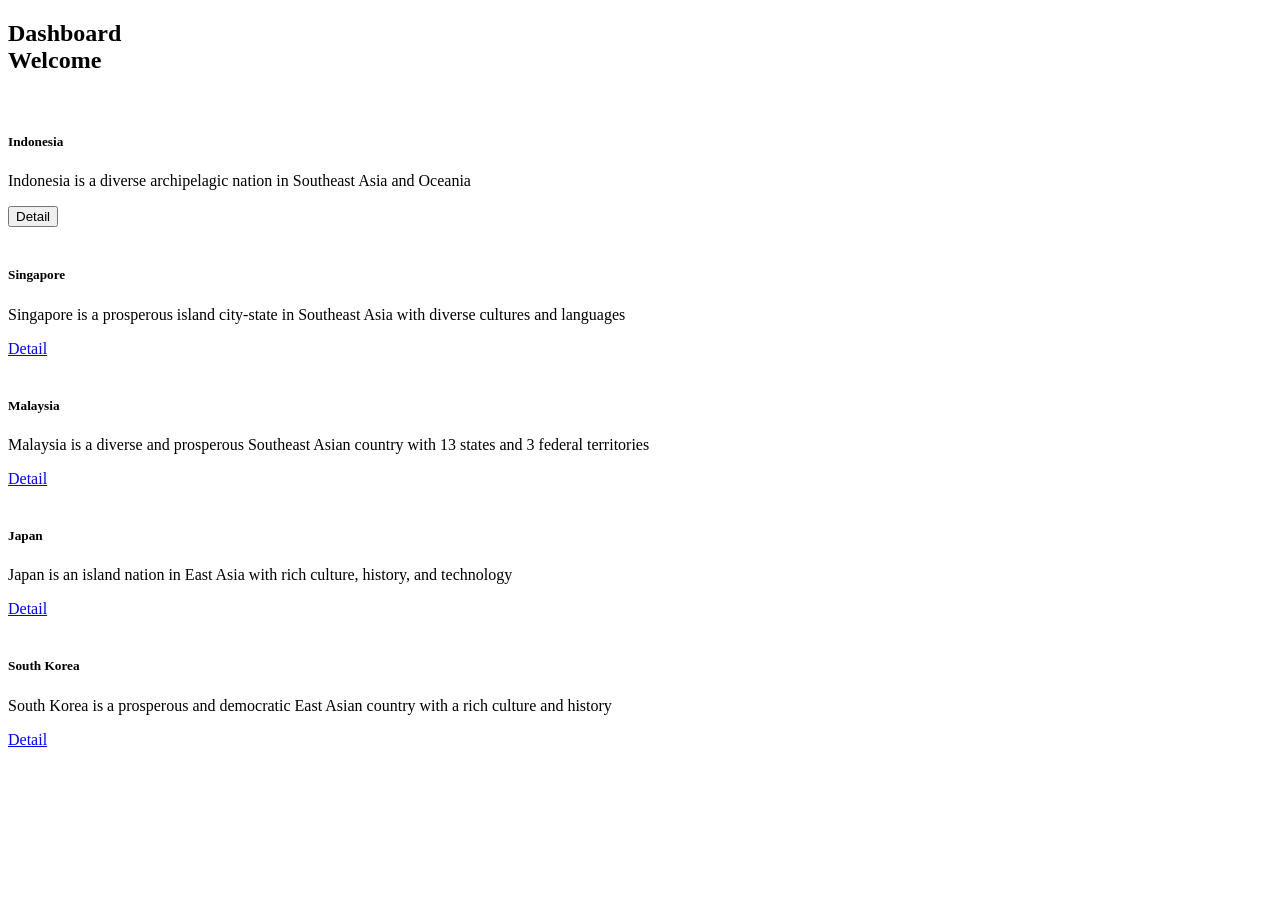
<file: clientapp/src/main/resources/templates/index.html>
<!DOCTYPE html>
<html xmlns:layout="http://www.ultraq.net.nz/thymeleaf/layout"
layout:decorate="~{layout/main.html}">

<head>
    <title>SIBKM 05 - Ikhsan</title>
</head>

<body>
    <section class="container" layout:fragment="content">
        <div class="mt-5 align-items-center">
            <h1 class="text-center fw-bold">Dashboard <br> Welcome <span th:text="${name}"></span></h1>

            <div class="row gy-3 my-3">
                <div class="col-sm-6 col-md-4 col-lg-3">
                    <div class="card">
                        <img th:src="@{/img/flag/Indonesia.png}" class="card-img-top" alt="">
                        <div class="card-body">
                          <h5 class="card-title">Indonesia</h5>
                          <p class="card-text">Indonesia is a diverse archipelagic nation in Southeast Asia and Oceania</p>
                          <button class="btn btn-primary" data-bs-toggle="modal" data-bs-target="#IndonesiaModal">Detail</button>
                          <!-- <a href="#indonesiaModal" class="btn btn-primary">Detail</a> -->
                        </div>
                      </div>
                </div>
                <div class="col-sm-6 col-md-4 col-lg-3">
                    <div class="card">
                        <img th:src="@{/img/flag/Singapore.png}" class="card-img-top" alt="">
                        <div class="card-body">
                          <h5 class="card-title">Singapore</h5>
                          <p class="card-text">Singapore is a prosperous island city-state in Southeast Asia with diverse cultures and languages</p>
                          <a href="#" class="btn btn-primary">Detail</a>
                        </div>
                      </div>
                </div>
                <div class="col-sm-6 col-md-4 col-lg-3">
                    <div class="card">
                        <img th:src="@{/img/flag/Malaysia.png}" class="card-img-top" alt="">
                        <div class="card-body">
                          <h5 class="card-title">Malaysia</h5>
                          <p class="card-text">Malaysia is a diverse and prosperous Southeast Asian country with 13 states and 3 federal territories</p>
                          <a href="#" class="btn btn-primary">Detail</a>
                        </div>
                      </div>
                </div>
                <div class="col-sm-6 col-md-4 col-lg-3">
                    <div class="card">
                        <img th:src="@{/img/flag/Japan.png}" class="card-img-top" alt="">
                        <div class="card-body">
                          <h5 class="card-title">Japan</h5>
                          <p class="card-text">Japan is an island nation in East Asia with rich culture, history, and technology</p>
                          <a href="#" class="btn btn-primary">Detail</a>
                        </div>
                      </div>
                </div>
                <div class="col-sm-6 col-md-4 col-lg-3">
                    <div class="card">
                        <img th:src="@{/img/flag/South Korea.svg}" class="card-img-top" alt="">
                        <div class="card-body">
                          <h5 class="card-title">South Korea</h5>
                          <p class="card-text">South Korea is a prosperous and democratic East Asian country with a rich culture and history</p>
                          <a href="#" class="btn btn-primary">Detail</a>
                        </div>
                      </div>
                </div>
            </div>

        </div>
        </section>
    
        <div layout:fragment="js">
          <script th:src="@{/js/home.js}"></script>
        </div>
</body>
</html>
</file>
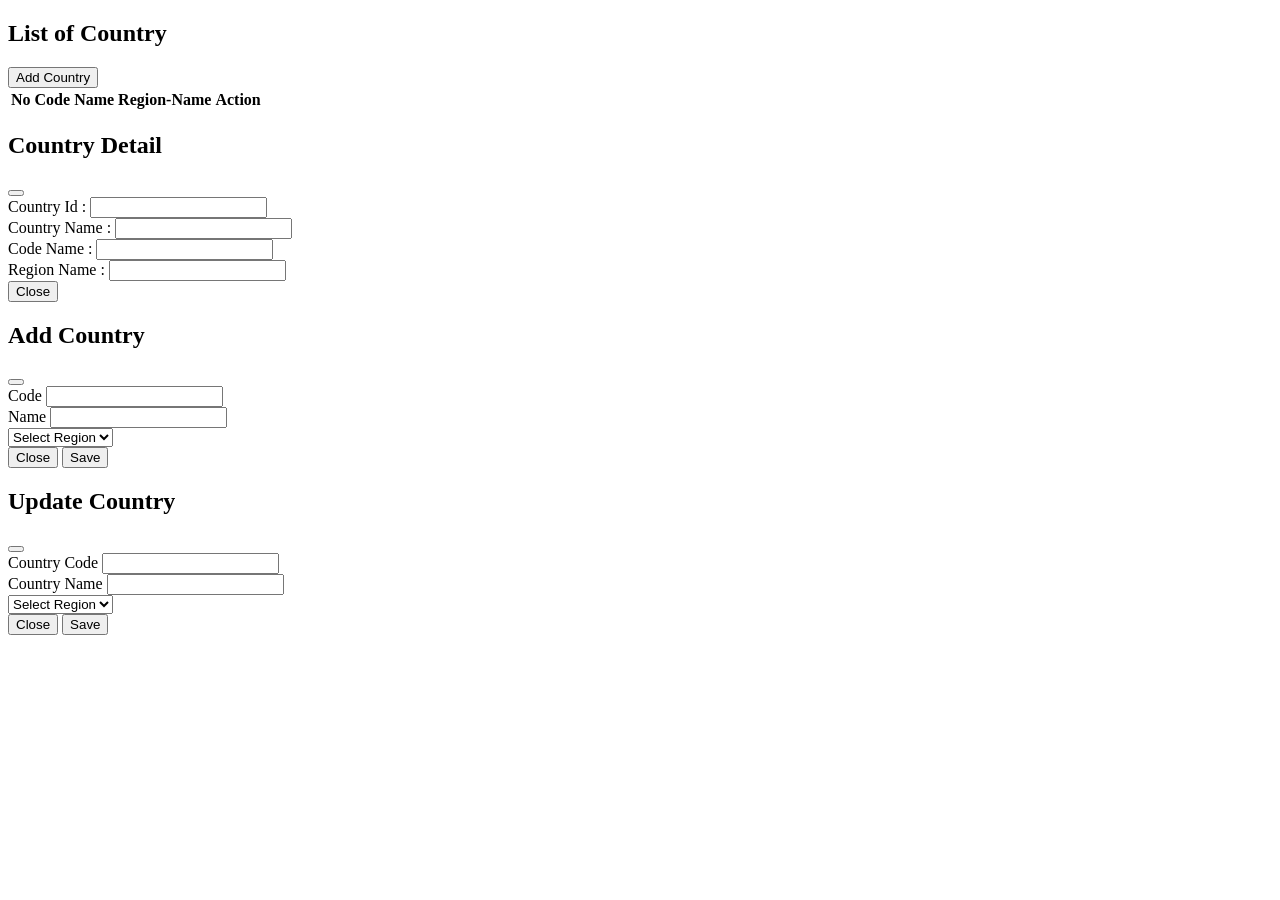
<file: clientapp/src/main/resources/templates/country/index.html>
<!DOCTYPE html>
<html xmlns:layout="http://www.ultraq.net.nz/thymeleaf/layout"
layout:decorate="~{layout/main.html}">

<head>

    <title>Country</title>
</head>
<body>
    <section class="container" layout:fragment="content">
        <div class="mt-5 d-flex justify-content-between align-items-center">
            <h1 class="fw-bold">List of Country</h1>

            <button type="button" class="btn btn-success" data-bs-toggle="modal" data-bs-target="#create">
                Add Country
            </button>
        </div>

        <table class="table mt-3 table-hover table-striped table-bordered text-center
                      shadow-lg bg-body rounded" id="table-country">
            <thead class="table-dark">
                <tr>
                    <th class="col-2 text-center">No</th>
                    <th class="col-2 text-center">Code</th>
                    <th class="col-4 text-center">Name</th>
                    <th class="col-4 text-center">Region-Name</th>
                    <th class="col-6 text-center">Action</th>
                </tr>
            </thead>
        </table>

        <!-- Modal Detail -->
        <div class="modal fade" id="detail" data-bs-backdrop="static" data-bs-keyboard="false" tabindex="-1" aria-labelledby="detailLabel" aria-hidden="true">
            <div class="modal-dialog">
              <div class="modal-content">
                <div class="modal-header">
                  <h1 class="modal-title" id="detailLabel">Country Detail</h1>
                  <button type="button" class="btn-close" data-bs-dismiss="modal" aria-label="Close"></button>
                </div>
                    <div class="modal-body">
                        <div class="input-grup mt-2 mb-4">
                            <span class="input-grup-text fw-bold bg-secondary-subtle"
                            id="d-id">Country Id : </span>
                            <input type="text" class="form-control" aria-label="Sizing example input"
                            aria-describedby="d-id" id="detail-id" readonly/>
                        </div>
                        <div class="input-grup mt-2 mb-4">
                          <span class="input-grup-text fw-bold bg-secondary-subtle"
                          id="d-name">Country Name : </span>
                          <input type="text" class="form-control" aria-label="Sizing example input"
                          aria-describedby="d-name" id="detail-name" readonly/>
                      </div>
                        <div class="input-grup mt-2 mb-4">
                          <span class="input-grup-text fw-bold bg-secondary-subtle"
                          id="d-name">Code Name : </span>
                          <input type="text" class="form-control" aria-label="Sizing example input"
                          aria-describedby="d-code" id="detail-code" readonly/>
                      </div>
                        <div class="input-grup mt-2 mb-4">
                          <span class="input-grup-text fw-bold bg-secondary-subtle"
                          id="d-name">Region Name : </span>
                          <input type="text" class="form-control" aria-label="Sizing example input"
                          aria-describedby="d-region-name" id="detail-region-name" readonly/>
                      </div>
                    </div>
                    <div class="modal-footer">
                        <button type="button" class="btn btn-secondary" data-bs-dismiss="modal">Close</button>
                    </div>
              </div>
            </div>
          </div>

        <!-- Modal Create -->
        <div class="modal fade" id="create" data-bs-backdrop="static" data-bs-keyboard="false" tabindex="-1" aria-labelledby="createLabel" aria-hidden="true">
            <div class="modal-dialog">
              <div class="modal-content">
                <div class="modal-header">
                  <h1 class="modal-title" id="createLabel">Add Country</h1>
                  <button type="button" class="btn-close" data-bs-dismiss="modal" aria-label="Close"></button>
                </div>
                <form>
                    <div class="modal-body">
                        <div class="input-grup mt-2">
                            <span class="input-grup-text fw-bold bg-secondary-subtle" id="code">Code</span>
                            <input type="text" class="form-control" aria-label="Sizing example input" aria-describedby="code"
                            id="create-code" required/>
                        </div>
                        <div class="input-grup mt-2">
                            <span class="input-grup-text fw-bold bg-secondary-subtle" id="name">Name</span>
                            <input type="text" class="form-control" aria-label="Sizing example input" aria-describedby="name"
                            id="create-name" required/>
                        </div>
                    </div>
                    <div class="input-grup mt-4">
                        <select name="regionId" class="form-select" aria-label="Select example" aria-describedby="region" id="region" required>
                            <option>Select Region</option>
                        </select>
                    </div>
                    <div class="modal-footer">
                        <button type="button" class="btn btn-secondary" data-bs-dismiss="modal">Close</button>
                        <button id="create-country" type="submit" class="btn btn-success">Save</button>
                    </div>
                   </form> 
              </div>
            </div>
          </div>

        <!-- Modal Update -->
        <div class="modal fade" id="update" data-bs-backdrop="static" data-bs-keyboard="false" tabindex="-1" aria-labelledby="updateLabel" aria-hidden="true">
            <div class="modal-dialog">
              <div class="modal-content">
                <div class="modal-header">
                  <h1 class="modal-title" id="updateLabel">Update Country</h1>
                  <button type="button" class="btn-close" data-bs-dismiss="modal" aria-label="Close"></button>
                </div>
                <form>
                    <div class="modal-body">
                        <div class="input-grup mt-2">
                            <input type="text" class="form-control" aria-label="Sizing example input" aria-describedby="code"
                            id="update-id" hidden/>
                        </div>
                        <div class="input-grup mt-2">
                            <span class="input-grup-text fw-bold bg-secondary-subtle" id="code">Country Code</span>
                            <input type="text" class="form-control" aria-label="Sizing example input" aria-describedby="code"
                            id="update-code" required/>
                        </div>
                        <div class="input-grup mt-2">
                            <span class="input-grup-text fw-bold bg-secondary-subtle" id="name">Country Name</span>
                            <input type="text" class="form-control" aria-label="Sizing example input" aria-describedby="name"
                            id="update-name" required/>
                        </div>
                    </div>
                    <div class="input-grup mt-2">
                        <select class="form-select" aria-label="Default selext example" aria-describedby="up-list-reg" id="update-list-region">
                            <option>Select Region</option>
                        </select>
                    </div>
                    <div class="modal-footer">
                        <button type="button" class="btn btn-secondary" data-bs-dismiss="modal">Close</button>
                        <button id="update-country" type="submit" class="btn btn-success">Save</button>
                    </div>
                   </form> 
              </div>
            </div>
          </div>


    </section>

    <div layout:fragment="js">
        <script th:src="@{/js/country.js}"></script>
        <script th:src="@{/js/home.js}"></script>
    </div>


</body>
</html>
</file>
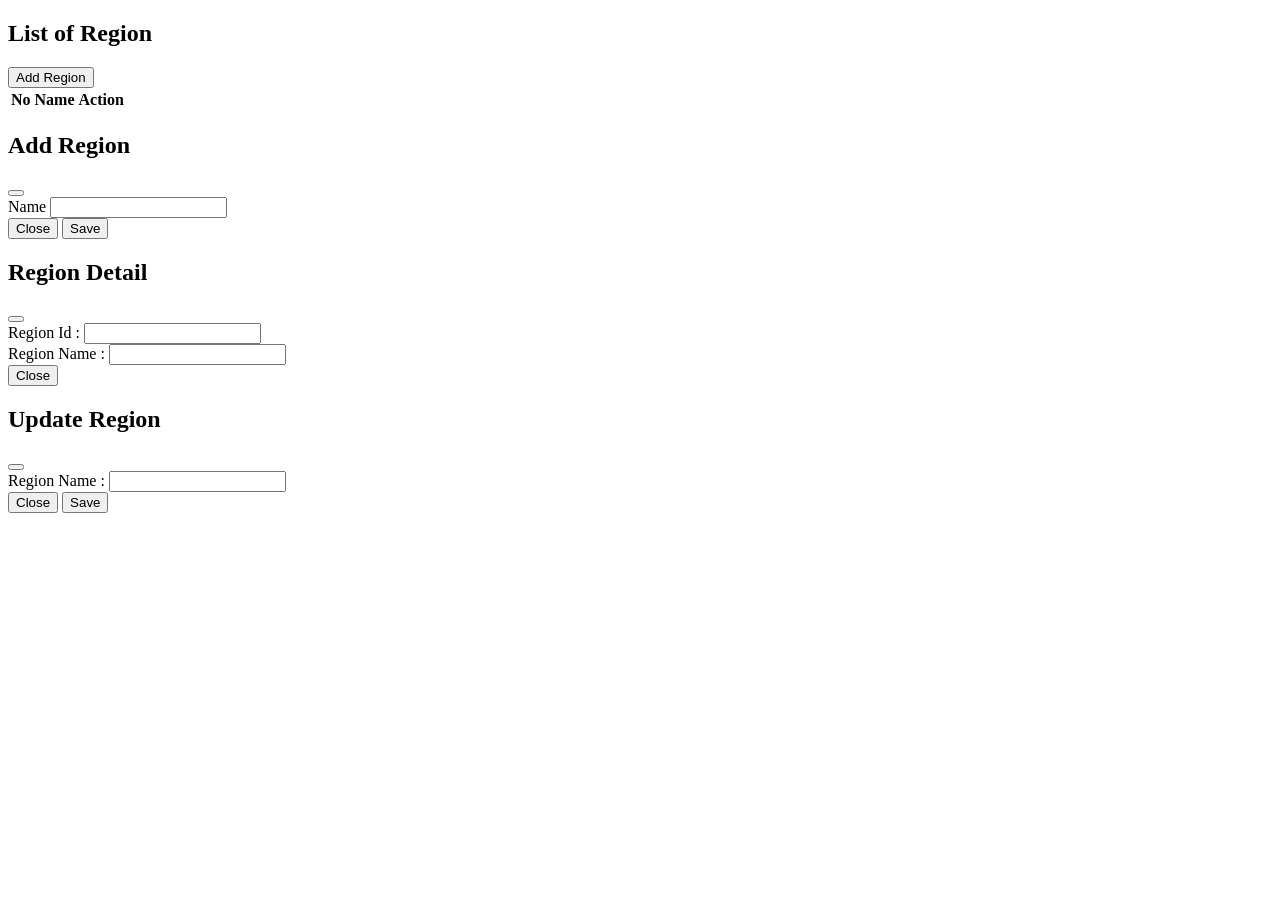
<file: clientapp/src/main/resources/templates/region/index.html>
<!DOCTYPE html>
<html xmlns:layout="http://www.ultraq.net.nz/thymeleaf/layout"
layout:decorate="~{layout/main.html}">

<head>
    <title>Region</title>
</head>
<body>
    <section class="container" layout:fragment="content">
        <div class="mt-5 d-flex justify-content-between align-items-center">
            <h1 class="fw-bold">List of Region</h1>

            <button type="button" class="btn btn-success" data-bs-toggle="modal" data-bs-target="#create">
                Add Region
            </button>
        </div>

        <table class="table mt-3 table-hover table-striped table-bordered text-center
                      shadow-lg bg-body rounded " id="table-region">
            <thead class="table-dark">
                <tr>
                    <th class="col-2 text-center">No</th>
                    <th class="col-4 text-center">Name</th>
                    <th class="col-6 text-center">Action</th>
                </tr>
            </thead>
        </table>

        <!-- Modal Create -->
        <div class="modal fade" id="create" data-bs-backdrop="static" data-bs-keyboard="false" tabindex="-1" aria-labelledby="createLabel" aria-hidden="true">
            <div class="modal-dialog">
              <div class="modal-content">
                <div class="modal-header">
                  <h1 class="modal-title" id="createLabel">Add Region</h1>
                  <button type="button" class="btn-close" data-bs-dismiss="modal" aria-label="Close"></button>
                </div>
                <form>
                    <div class="modal-body">
                        <div class="input-grup my-2">
                            <span class="input-grup-text fw-bold bg-secondary-subtle" id="name">Name</span>
                            <input type="text" class="form-control" aria-label="Sizing example input" aria-describedby="name"
                            id="create-name" required/>
                        </div>
                    </div>
                    <div class="modal-footer">
                        <button type="button" class="btn btn-secondary" data-bs-dismiss="modal">Close</button>
                        <button id="create-region" type="submit" class="btn btn-success">Save</button>
                    </div>
                   </form> 
              </div>
            </div>
          </div>

          <!-- Modal Detail -->
          <div class="modal fade" id="detail" data-bs-backdrop="static" data-bs-keyboard="false" tabindex="-1" aria-labelledby="detailLabel" aria-hidden="true">
            <div class="modal-dialog">
              <div class="modal-content">
                <div class="modal-header">
                  <h1 class="modal-title" id="detailLabel">Region Detail</h1>
                  <button type="button" class="btn-close" data-bs-dismiss="modal" aria-label="Close"></button>
                </div>
                    <div class="modal-body">
                        <div class="input-grup mt-2 mb-4">
                            <span class="input-grup-text fw-bold bg-secondary-subtle"
                            id="d-id">Region Id : </span>
                            <input type="text" class="form-control" aria-label="Sizing example input"
                            aria-describedby="d-id" id="detail-id" readonly/>
                        </div>
                        <div class="input-grup mt-2 mb-4">
                          <span class="input-grup-text fw-bold bg-secondary-subtle"
                          id="d-name">Region Name : </span>
                          <input type="text" class="form-control" aria-label="Sizing example input"
                          aria-describedby="d-name" id="detail-name" readonly/>
                      </div>
                    </div>
                    <div class="modal-footer">
                        <button type="button" class="btn btn-secondary" data-bs-dismiss="modal">Close</button>
                    </div>
              </div>
            </div>
          </div>

          <!-- Modal Update -->
          <div class="modal fade" id="update" data-bs-backdrop="static" data-bs-keyboard="false" tabindex="-1" aria-labelledby="updateLabel" aria-hidden="true">
            <div class="modal-dialog">
              <div class="modal-content">
                <div class="modal-header">
                  <h1 class="modal-title" id="updateLabel">Update Region</h1>
                  <button type="button" class="btn-close" data-bs-dismiss="modal" aria-label="Close"></button>
                </div>
                <form>
                    <div class="modal-body">
                        <div class="input-grup my-2">
                            <span class="input-grup-text fw-bold bg-secondary-subtle" id="u-name">Region Name :</span>
                            <input type="text" class="form-control" aria-label="Sizing example input" aria-describedby="u-name"
                            id="update-name" required/>
                            <input type="hidden" id="update-id"/>
                        </div>
                    </div>
                    <div class="modal-footer">
                        <button type="button" class="btn btn-secondary" data-bs-dismiss="modal">Close</button>
                        <button id="update-region" type="submit" class="btn btn-success">Save</button>
                    </div>
                </form>     
              </div>
            </div>
          </div>  
    </section>

    <div layout:fragment="js">
        <script th:src="@{/js/region.js}"></script>
        <script th:src="@{/js/home.js}"></script>
    </div>

</body>
</html>
</file>
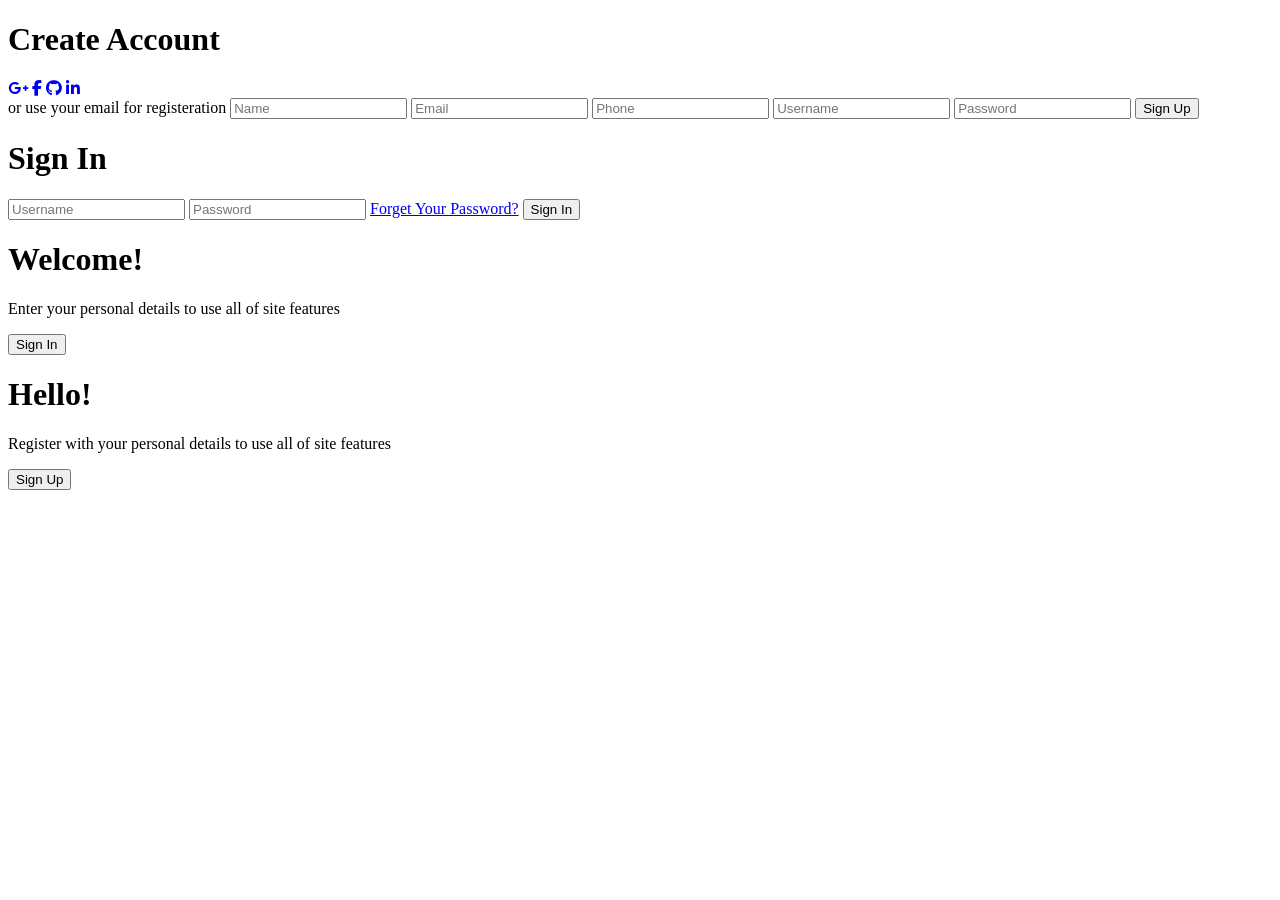
<file: clientapp/src/main/resources/templates/auth/login.html>
<!DOCTYPE html>
<html lang="en">

<head>
    <meta charset="UTF-8">
    <meta name="viewport" content="width=device-width, initial-scale=1.0">
    <link rel="stylesheet" href="https://cdnjs.cloudflare.com/ajax/libs/font-awesome/6.4.2/css/all.min.css">
    
    <link rel="stylesheet" th:href="@{css/login.css}">
    <link rel="shortcut icon" th:href="@{/img/Transformer-icon.png}" type="image/x-icon">
    <link rel="stylesheet" th:href="@{/css/style.css}">
    <title>Login Page | IKHSAN</title>
</head>

<body>

    <div class="container" id="container">
        <div class="form-container sign-up">
            <form 
                th:action="@{/regist}"
                th:method="POST"
                >
                <h1>Create Account</h1>
                <div class="social-icons">
                    <a href="#" class="icon"><i class="fa-brands fa-google-plus-g"></i></a>
                    <a href="#" class="icon"><i class="fa-brands fa-facebook-f"></i></a>
                    <a href="#" class="icon"><i class="fa-brands fa-github"></i></a>
                    <a href="#" class="icon"><i class="fa-brands fa-linkedin-in"></i></a>
                </div>
                <span>or use your email for registeration</span>
                <input type="text" placeholder="Name">
                <input type="email" placeholder="Email">
                <input type="number" placeholder="Phone">
                <input type="text" placeholder="Username">
                <input type="password" placeholder="Password">
                <button>Sign Up</button>
            </form>
        </div>
        <!-- Sign-In -->
        <div class="form-container sign-in">
            <form
                th:action="@{/login}"
                th:method="POST"
                th:object="${loginRequest}">
                <h1>Sign In</h1>
                <input id="user" type="text" class="input" placeholder="Username" th:field="*{username}">
                <input id="pass" type="password" class="input" data-type="password" placeholder="Password" th:field="*{password}">
                <a href="#">Forget Your Password?</a>
                <button>Sign In</button>
            </form>
        </div>
        <div class="toggle-container">
            <div class="toggle">
                <div class="toggle-panel toggle-left">
                    <h1>Welcome!</h1>
                    <p>Enter your personal details to use all of site features</p>
                    <button class="hidden" id="login">Sign In</button>
                </div>
                <div class="toggle-panel toggle-right">
                    <h1>Hello!</h1>
                    <p>Register with your personal details to use all of site features</p>
                    <button class="hidden" id="register">Sign Up</button>
                </div>
            </div>
        </div>
    </div>

    <script th:src="@{/js/script.js}"></script>
</body>

</html>
</file>
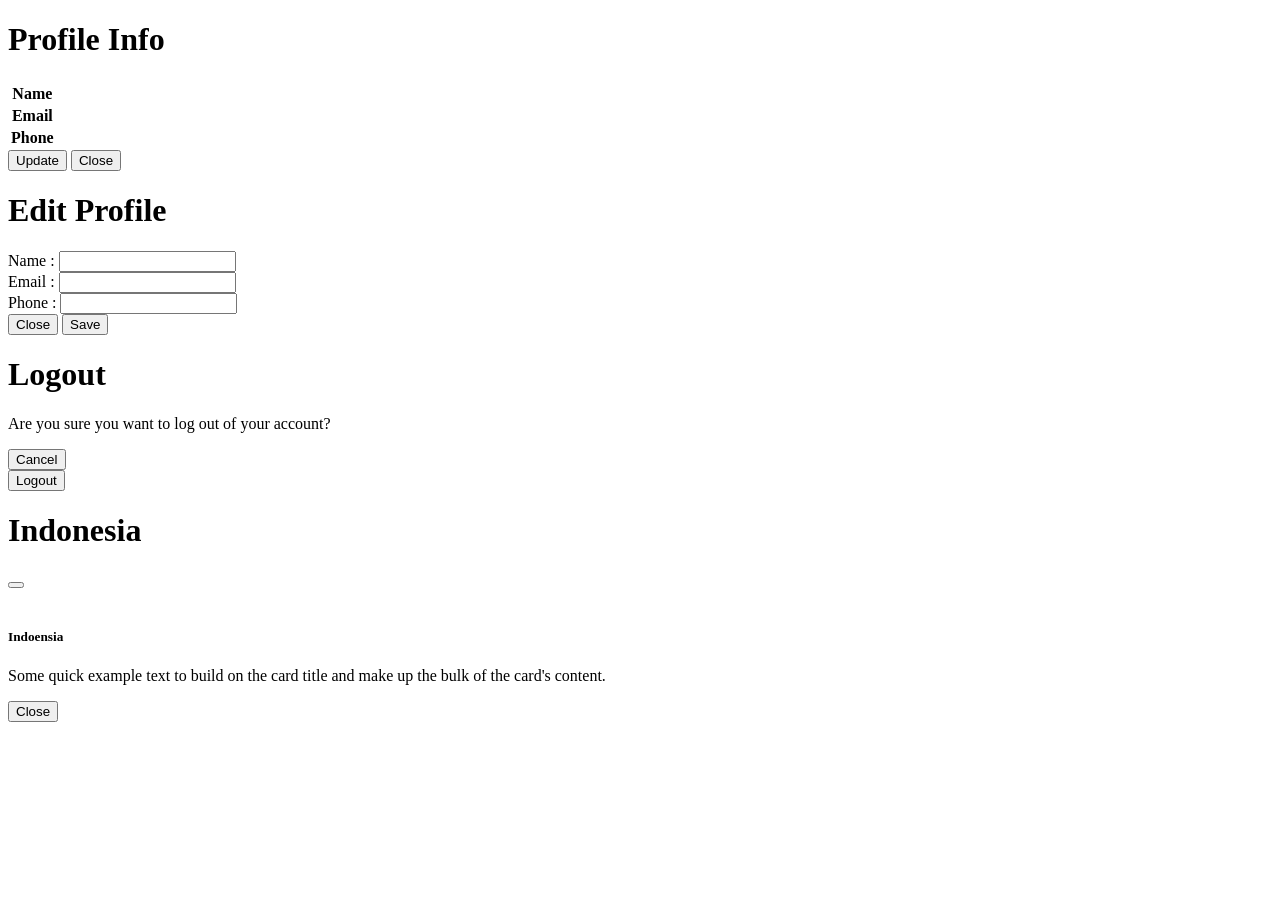
<file: clientapp/src/main/resources/templates/components/modal.html>
<!DOCTYPE html>
<html lang="en">
  <head>
    <meta charset="UTF-8" />
    <meta name="viewport" content="width=device-width, initial-scale=1.0" />
    <title>Modal</title>
  </head>
  <body>
    <div th:fragment="modal">
      <!-- Modal Profile -->
      <div
        class="modal fade"
        id="profileModal"
        tabindex="-1"
        aria-labelledby="exampleModalLabel"
        aria-hidden="true"
      >
        <div class="modal-dialog">
          <div class="modal-content">
            <div class="modal-header d-flex justify-content-center">
              <h1 class="modal-title fs-4 fw-bold" id="exampleModalLabel">
                Profile Info
              </h1>
            </div>
            <div class="modal-body">
              <div class="my-3">
                <table class="table table-bordered table-success">
                  <tbody>
                    <tr>
                      <input type="text" id="userId" hidden />
                    </tr>
                    <tr>
                      <th class="col-4 table-info">Name</th>
                      <td class="col-8" id="userName"></td>
                    </tr>
                    <tr>
                      <th class="col-4 table-info">Email</th>
                      <td class="col-8" id="userEmail"></td>
                    </tr>
                    <tr>
                      <th class="col-4 table-info">Phone</th>
                      <td class="col-8" id="userPhone"></td>
                    </tr>
                  </tbody>
                </table>
              </div>
            </div>
            <div class="modal-footer">
              <button
                type="button"
                class="btn btn-primary"
                data-bs-toggle="modal"
                data-bs-target="#updateProfileModal"
                id="updateUserProfile"
              >
                Update
              </button>
              <button
                type="button"
                class="btn btn-secondary"
                data-bs-dismiss="modal"
              >
                Close
              </button>
            </div>
          </div>
        </div>
      </div>

      <!-- Modal Update Profile -->
      <div
        class="modal fade"
        id="updateProfileModal"
        tabindex="-1"
        aria-labelledby="exampleModalLabel"
        aria-hidden="true"
      >
        <div class="modal-dialog">
          <div class="modal-content">
            <div class="modal-header d-flex justify-content-center">
              <h1 class="modal-title fs-4 fw-bold" id="UpdateProfileModalLabel">
                Edit Profile
              </h1>
            </div>
            <div class="modal-body">
              <form id="FormUpdateProfile">
                <div class="modal-body">
                  <div class="input-grup my-2">
                    <label for="updateName" class="form-label">Name :</label>
                    <input
                      type="text"
                      class="form-control"
                      id="updateName"
                      required
                    />
                    <input type="text" id="updateId" hidden />
                  </div>
                  <div class="input-grup my-2">
                    <label for="updateEmail" class="form-label">Email :</label>
                    <input
                      type="text"
                      class="form-control"
                      id="updateEmail"
                      required
                    />
                  </div>
                  <div class="input-grup my-2">
                    <label for="updatePhone" class="form-label">Phone :</label>
                    <input
                      type="text"
                      class="form-control"
                      id="updatePhone"
                      required
                    />
                  </div>
                </div>
                <div class="modal-footer">
                  <button
                    type="button"
                    class="btn btn-secondary"
                    data-bs-dismiss="modal"
                  >
                    Close
                  </button>
                  <button
                    id="updateProfile"
                    type="submit"
                    class="btn btn-success"
                  >
                    Save
                  </button>
                </div>
              </form>
            </div>
          </div>
        </div>

        <!-- Modal Logout -->
        <div
          class="modal fade"
          id="logoutModal"
          tabindex="-1"
          aria-labelledby="exampleModalLabel"
          aria-hidden="true"
        >
          <div class="modal-dialog">
            <div class="modal-content">
              <div class="modal-header d-flex justify-content-center">
                <h1>Logout</h1>
              </div>
              <div class="modal-body">
                <p class="fs-5">
                  Are you sure you want to log out of your account?
                </p>
              </div>
              <div class="modal-footer">
                <button
                  type="button"
                  class="btn btn-secondary"
                  data-bs-dismiss="modal"
                >
                  Cancel
                </button>

                <form class="d-flex" th:action="@{/logout}" th:method="POST">
                  <button
                    class="btn btn-outline-danger"
                    id="logout"
                    type="submit"
                  >
                    Logout
                  </button>
                </form>

                <!-- Modal Index -->
                <div
                  class="modal fade"
                  id="IndonesiaModal"
                  data-bs-backdrop="static"
                  data-bs-keyboard="false"
                  tabindex="-1"
                  aria-labelledby="IndonesiaModalLabel"
                  aria-hidden="true"
                >
                  <div class="modal-dialog">
                    <div class="modal-content">
                      <div class="modal-header">
                        <h1 class="modal-title" id="IndonesiaModalLabel">Indonesia</h1>
                        <button
                          type="button"
                          class="btn-close"
                          data-bs-dismiss="modal"
                          aria-label="Close"
                        ></button>
                      </div>
                      <div class="modal-body">
                        <div class="card">
                          <img
                            th:src="@{/img/WP.png}"
                            class="card-img-top"
                            alt=""
                          />
                          <div class="card-body">
                            <h5 class="card-title">Indoensia</h5>
                            <p class="card-text">
                              Some quick example text to build on the card title
                              and make up the bulk of the card's content.
                            </p>
                          </div>
                        </div>
                        <div class="modal-footer">
                          <button
                            type="button"
                            class="btn btn-secondary"
                            data-bs-dismiss="modal"
                          >
                            Close
                          </button>
                        </div>
                      </div>
                    </div>
                  </div>
                </div>
              </div>
            </div>
          </div>
        </div>
      </div>
    </div>
  </body>
</html>
</file>
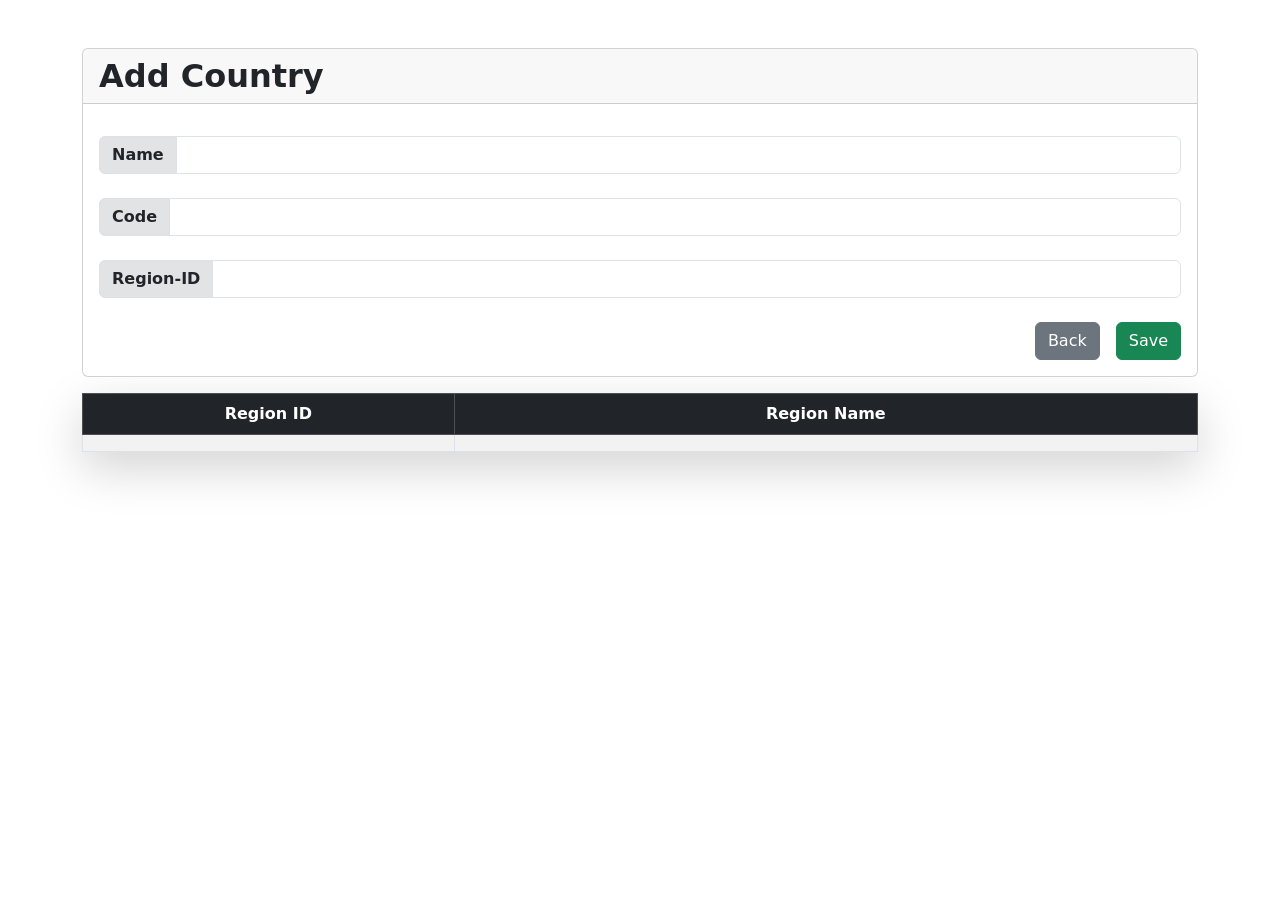
<file: clientapp/src/main/resources/templates/country/create-view.html>
<!DOCTYPE html>
<html lang="en">

<head>
    <meta charset="UTF-8">
    <meta name="viewport" content="width=device-width, initial-scale=1.0">

    <link href="https://cdn.jsdelivr.net/npm/bootstrap@5.0.2/dist/css/bootstrap.min.css" rel="stylesheet"
        integrity="sha384-EVSTQN3/azprG1Anm3QDgpJLIm9Nao0Yz1ztcQTwFspd3yD65VohhpuuCOmLASjC" crossorigin="anonymous">

    <link rel="shortcut icon" th:href="@{/img/Transformer-icon.png}" type="image/x-icon">

    <link rel="stylesheet" th:href="@{/css/style.css}">

    <title>Add - Country</title>
</head>

<body>

    <section class="container">
        <div class="card mt-5">
            <h2 class="card-header fw-bold">Add Country</h2>
            <form th:action="@{/country/CreateSaved}" th:method="POST" th:object="${country}">
                <div class="card-body">
                    
                    <div class="input-group mb-4 mt-3">
                        <span class="input-group-text fw-bold bg-secondary-subtle" id="name">Name</span>
                        <input type="text" class="form-control" aria-label="Sizing example input"
                            aria-describedby="name" th:field="*{name}" required>
                        </div>
                        <div class="input-group mb-4">   
                        <span class="input-group-text fw-bold bg-secondary-subtle" id="name">Code</span>
                        <input type="text" class="form-control" aria-label="Sizing example input"
                            aria-describedby="code" th:field="*{code}" required>
                        </div> 

                        <div class="input-group mb-4">
                        <span class="input-group-text fw-bold bg-secondary-subtle" id="name">Region-ID</span>
                        <input type="text" class="form-control" aria-label="Sizing example input"
                            aria-describedby="code" th:field="*{region.id}" required>
                        </div>
                    <div class="d-flex gap-3 justify-content-end">
                        <a th:href="@{/country}" class="btn btn-secondary">Back</a>
                        <button type="submit" class="btn btn-success" onclick="return confirm('Is the Region-ID correct?')">Save</button>
                    </div>
                </div>
            </form>
        </div>
    </section>

    <div class="container">
        <table class="table mt-3 table-hover table-striped table-bordered text-center
        shadow-lg p-3 mb-5 bg-body rounded">
      <thead class="table-dark">
          <tr>
              <th class="col-2">Region ID</th>
              <th class="col-4">Region Name</th>
              </tr>
      </thead>
      <tbody th:each="region : ${regions}">
          <tr>
          <td th:text="${region.id}"></td>
          <td th:text="${region.name}"></td>
          </tr>
    </div>

    <script src="https://cdn.jsdelivr.net/npm/bootstrap@5.0.2/dist/js/bootstrap.bundle.min.js"
        integrity="sha384-MrcW6ZMFYlzcLA8Nl+NtUVF0sA7MsXsP1UyJoMp4YLEuNSfAP+JcXn/tWtIaxVXM"
        crossorigin="anonymous"></script>
</body>

</html>
</file>
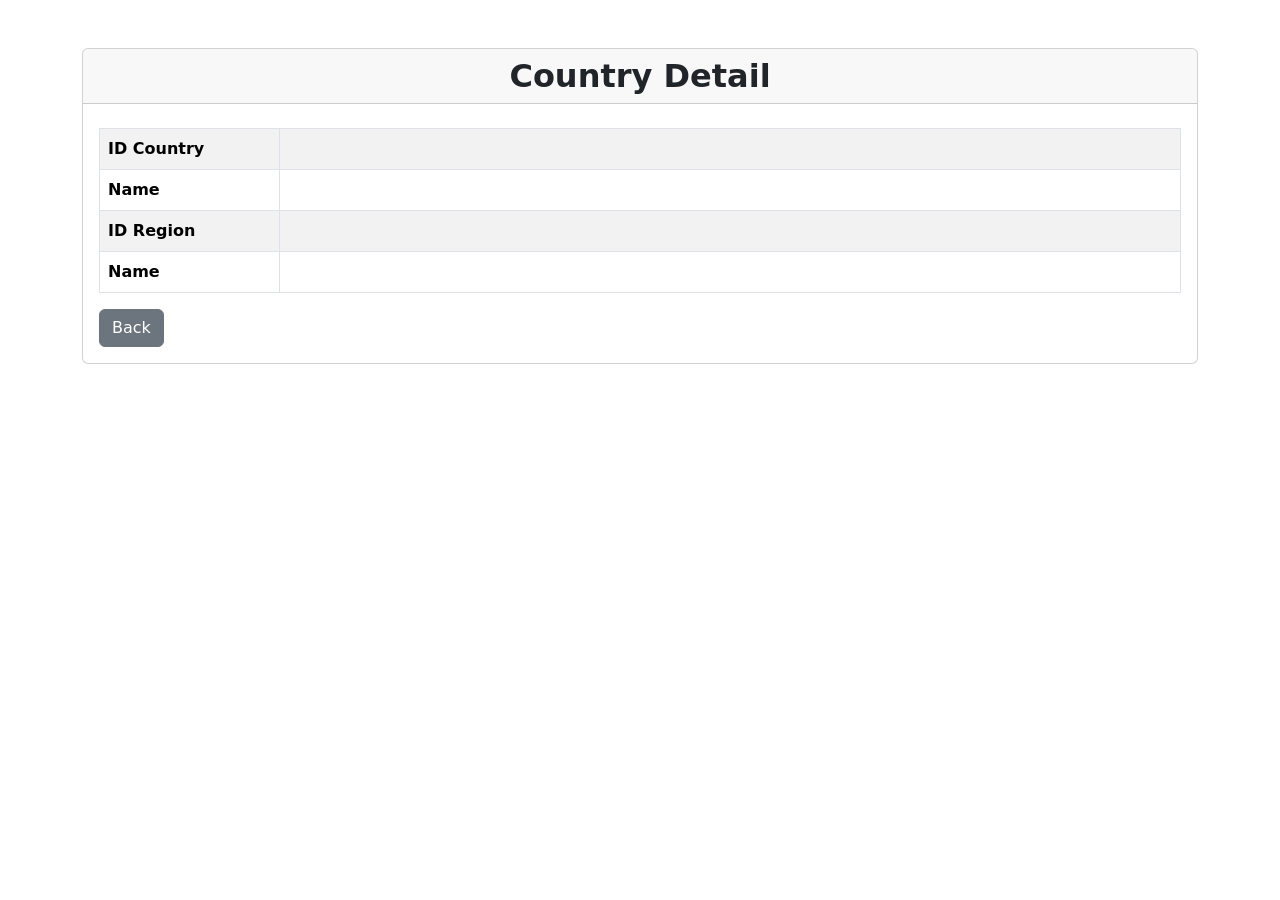
<file: clientapp/src/main/resources/templates/country/detail-view.html>
<!DOCTYPE html>
<html lang="en">
<head>
    <meta charset="UTF-8">
    <meta name="viewport" content="width=device-width, initial-scale=1.0">
    
    <link href="https://cdn.jsdelivr.net/npm/bootstrap@5.0.2/dist/css/bootstrap.min.css" rel="stylesheet"
        integrity="sha384-EVSTQN3/azprG1Anm3QDgpJLIm9Nao0Yz1ztcQTwFspd3yD65VohhpuuCOmLASjC" crossorigin="anonymous">

    <link rel="shortcut icon" th:href="@{/img/Transformer-icon.png}" type="image/x-icon">

    <link rel="stylesheet" th:href="@{/css/style.css}">

    <title>Detail</title>
</head>
<body>

    <section class="container">
        <div class="card mt-5">
            <h2 class="card-header fw-bold text-center">Country Detail</h2>
            <form th:action="@{/country}" th:method="post" th:object="${country}">
                <div class="card-body">
                    <table class="table mt-2 table-hover table-striped table-bordered">
                        <tbody>
                            <tr>
                                <th class="col-2">ID Country</th>
                                <td th:text="${country.id}"></td>
                            </tr>
                                <th>Name</th>
                                <td th:text="${country.name}"></td>
                            <tr>
                                <th class="col-2">ID Region</th>
                                <td th:text="${country.region.id}"></td>
                            </tr>
                                <th>Name</th>
                                <td th:text="${country.region.name}"></td>
                        </tbody>
                    </table>

                    <div class="d-flex gap-3">
                        <a th:href="@{/country}" class="btn btn-secondary">Back</a>
                    </div>
                </div>
            </form>
        </div>
    </section>

    <script src="https://cdn.jsdelivr.net/npm/bootstrap@5.0.2/dist/js/bootstrap.bundle.min.js"
        integrity="sha384-MrcW6ZMFYlzcLA8Nl+NtUVF0sA7MsXsP1UyJoMp4YLEuNSfAP+JcXn/tWtIaxVXM"
        crossorigin="anonymous"></script>
</body>
</html>
</file>
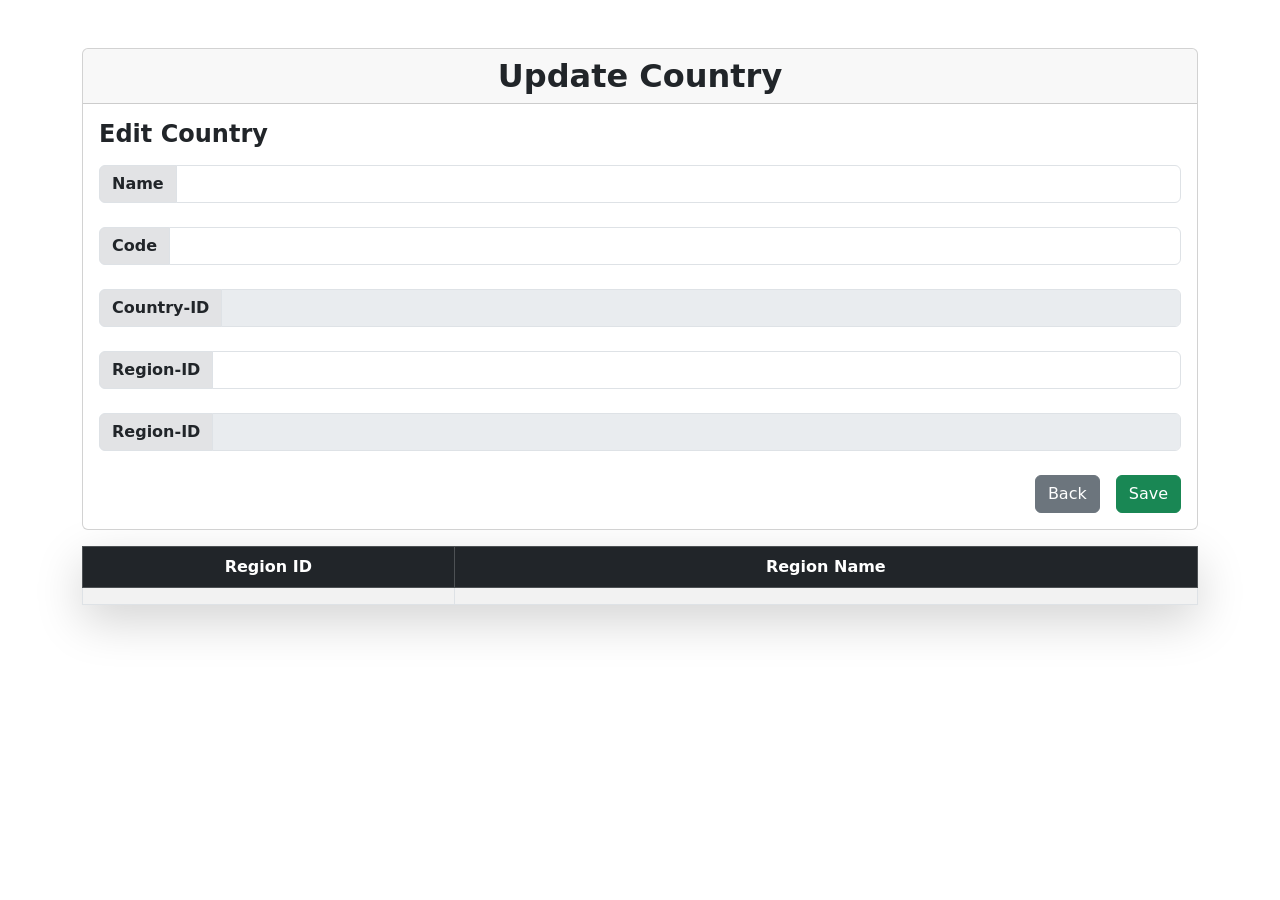
<file: clientapp/src/main/resources/templates/country/update-view.html>
<!DOCTYPE html>
<html lang="en">

<head>
    <meta charset="UTF-8">
    <meta name="viewport" content="width=device-width, initial-scale=1.0">

    <link href="https://cdn.jsdelivr.net/npm/bootstrap@5.0.2/dist/css/bootstrap.min.css" rel="stylesheet"
        integrity="sha384-EVSTQN3/azprG1Anm3QDgpJLIm9Nao0Yz1ztcQTwFspd3yD65VohhpuuCOmLASjC" crossorigin="anonymous">

    <link rel="shortcut icon" th:href="@{/img/Transformer-icon.png}" type="image/x-icon">

    <link rel="stylesheet" th:href="@{/css/style.css}">

    <title>Update - Country</title>
</head>

<body>

    <section class="container">
        <div class="card mt-5">
            <h2 class="card-header fw-bold text-center">Update Country</h2>
            <form th:action="@{'/country/' + ${country.id}}" th:method="put" th:object="${country}">
                <div class="card-body">
                    <h4 class="card-title fw-bold">Edit Country</h4>
                    <div class="input-group mb-4 mt-3">
                        <span class="input-group-text fw-bold bg-secondary-subtle" id="name">Name</span>
                        <input type="text" class="form-control" aria-label="Sizing example input"
                            aria-describedby="name" th:field="*{name}" required>
                    </div>

                    <div class="input-group mb-4">   
                        <span class="input-group-text fw-bold bg-secondary-subtle" id="code">Code</span>
                        <input type="text" class="form-control" aria-label="Sizing example input"
                            aria-describedby="code" th:field="*{code}" required>
                    </div> 

                    <div class="input-group mb-4">   
                        <span class="input-group-text fw-bold bg-secondary-subtle" id="code">Country-ID</span>
                        <input type="text" class="form-control" aria-label="Sizing example input"
                            aria-describedby="code" th:field="*{id}" disabled>
                    </div> 

                    <div class="input-group mb-4">
                        <span class="input-group-text fw-bold bg-secondary-subtle" id="regionId">Region-ID</span>
                        <input type="text" class="form-control" aria-label="Sizing example input"
                            aria-describedby="regionId" th:field="*{region.id}" required>
                    </div>

                    <div class="input-group mb-4">
                        <span class="input-group-text fw-bold bg-secondary-subtle" id="regionId">Region-ID</span>
                        <input type="text" class="form-control" aria-label="Sizing example input"
                            aria-describedby="regionId" th:field="*{region.name}" disabled>
                    </div>

                    <div class="d-flex gap-3 justify-content-end">
                        <a th:href="@{/country}" class="btn btn-secondary">Back</a>
                        <button type="submit" class="btn btn-success" onclick="return confirm('Is the Region-ID correct?')">Save</button>
                    </div>
                </div>
            </form>
        </div>
    </section>
    
    <div class="container">
        <table class="table mt-3 table-hover table-striped table-bordered text-center
        shadow-lg p-3 mb-5 bg-body rounded">
      <thead class="table-dark">
          <tr>
              <th class="col-2">Region ID</th>
              <th class="col-4">Region Name</th>
              </tr>
      </thead>
      <tbody th:each="region : ${regions}">
          <tr>
          <td th:text="${region.id}"></td>
          <td th:text="${region.name}"></td>
          </tr>
    </div>

    <script src="https://cdn.jsdelivr.net/npm/bootstrap@5.0.2/dist/js/bootstrap.bundle.min.js"
        integrity="sha384-MrcW6ZMFYlzcLA8Nl+NtUVF0sA7MsXsP1UyJoMp4YLEuNSfAP+JcXn/tWtIaxVXM"
        crossorigin="anonymous"></script>
</body>

</html>
</file>
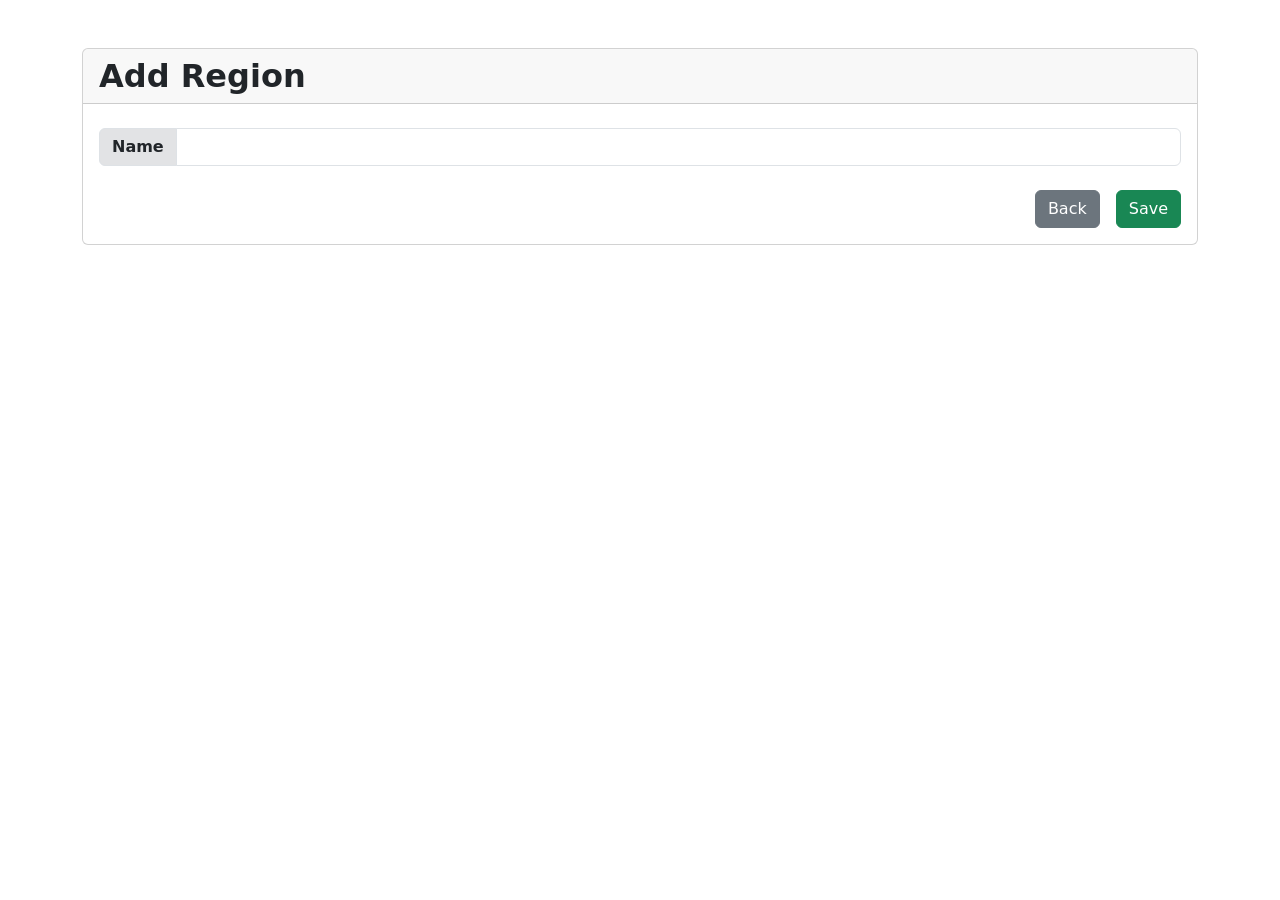
<file: clientapp/src/main/resources/templates/region/create-view.html>
<!DOCTYPE html>
<html lang="en">

<head>
    <meta charset="UTF-8">
    <meta name="viewport" content="width=device-width, initial-scale=1.0">

    <link href="https://cdn.jsdelivr.net/npm/bootstrap@5.0.2/dist/css/bootstrap.min.css" rel="stylesheet"
        integrity="sha384-EVSTQN3/azprG1Anm3QDgpJLIm9Nao0Yz1ztcQTwFspd3yD65VohhpuuCOmLASjC" crossorigin="anonymous">

    <link rel="shortcut icon" th:href="@{/img/Transformer-icon.png}" type="image/x-icon">

    <link rel="stylesheet" th:href="@{/css/style.css}">

    <title>Add - Region</title>
</head>

<body>

    <section class="container">
        <div class="card mt-5">
            <h2 class="card-header fw-bold">Add Region</h2>
            <form th:action="@{/region}" th:method="post" th:object="${region}">
                <div class="card-body">
                    <div class="input-group mb-4 mt-2">
                        <span class="input-group-text fw-bold bg-secondary-subtle" id="name">Name</span>
                        <input type="text" class="form-control" aria-label="Sizing example input"
                            aria-describedby="name" th:field="*{name}" required>
                    </div>

                    <div class="d-flex gap-3 justify-content-end">
                        <a th:href="@{/region}" class="btn btn-secondary">Back</a>
                        <button type="submit" class="btn btn-success">Save</button>
                    </div>
                </div>
            </form>
        </div>
    </section>

    <script src="https://cdn.jsdelivr.net/npm/bootstrap@5.0.2/dist/js/bootstrap.bundle.min.js"
        integrity="sha384-MrcW6ZMFYlzcLA8Nl+NtUVF0sA7MsXsP1UyJoMp4YLEuNSfAP+JcXn/tWtIaxVXM"
        crossorigin="anonymous"></script>
</body>

</html>
</file>
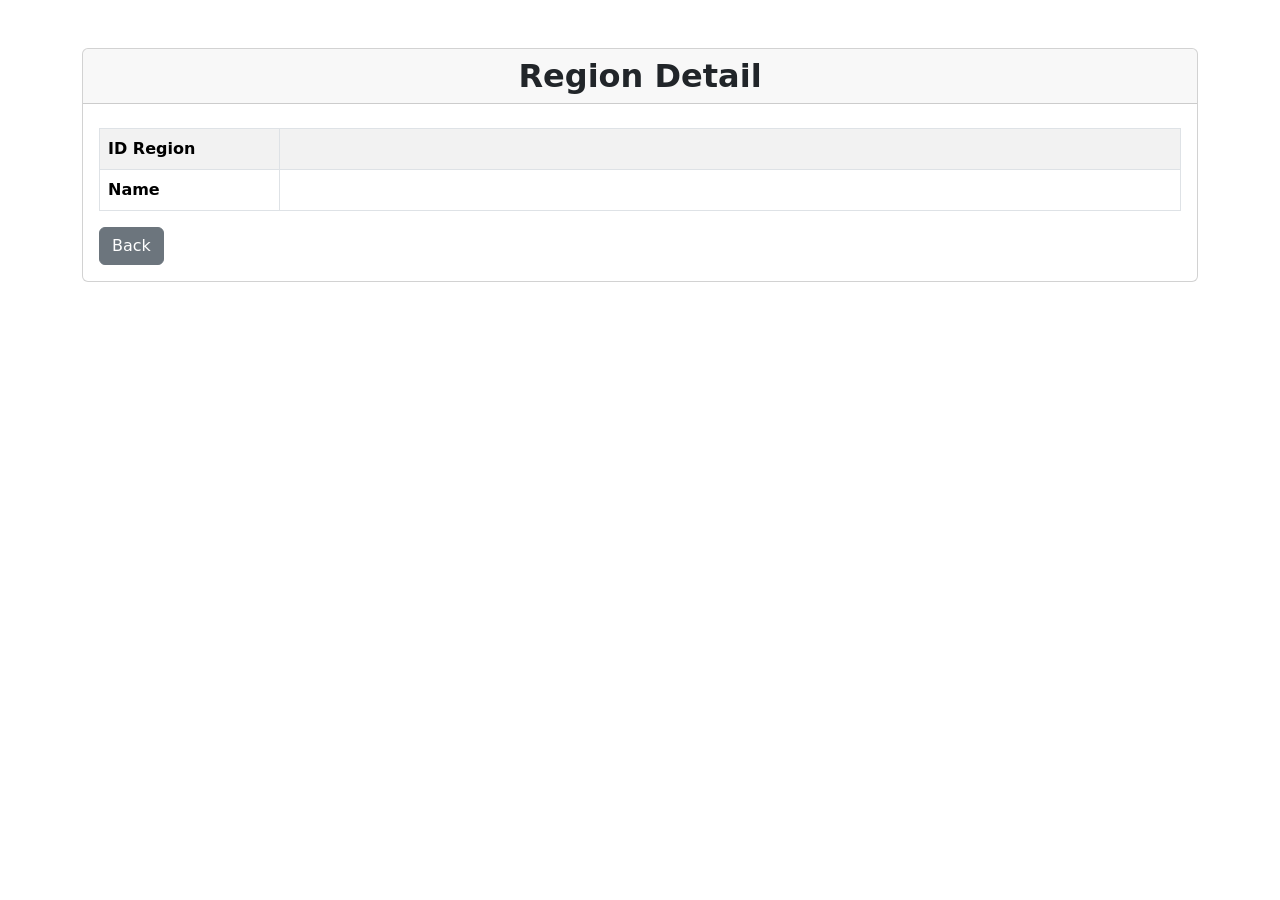
<file: clientapp/src/main/resources/templates/region/detail-view.html>
<!DOCTYPE html>
<html lang="en">
<head>
    <meta charset="UTF-8">
    <meta name="viewport" content="width=device-width, initial-scale=1.0">
    
    <link href="https://cdn.jsdelivr.net/npm/bootstrap@5.0.2/dist/css/bootstrap.min.css" rel="stylesheet"
        integrity="sha384-EVSTQN3/azprG1Anm3QDgpJLIm9Nao0Yz1ztcQTwFspd3yD65VohhpuuCOmLASjC" crossorigin="anonymous">

    <link rel="shortcut icon" th:href="@{/img/Transformer-icon.png}" type="image/x-icon">

    <link rel="stylesheet" th:href="@{/css/style.css}">

    <title>Detail</title>
</head>
<body>

    <section class="container">
        <div class="card mt-5">
            <h2 class="card-header fw-bold text-center">Region Detail</h2>
            <form th:action="@{/region}" th:method="post" th:object="${region}">
                <div class="card-body">
                    <table class="table mt-2 table-hover table-striped table-bordered">
                        <tbody>
                            <tr>
                                <th class="col-2">ID Region</th>
                                <td th:text="${region.id}"></td>
                            </tr>
                                <th>Name</th>
                                <td th:text="${region.name}"></td>
                        </tbody>
                    </table>

                    <div class="d-flex gap-3">
                        <a th:href="@{/region}" class="btn btn-secondary">Back</a>
                    </div>
                </div>
            </form>
        </div>
    </section>

    <script src="https://cdn.jsdelivr.net/npm/bootstrap@5.0.2/dist/js/bootstrap.bundle.min.js"
        integrity="sha384-MrcW6ZMFYlzcLA8Nl+NtUVF0sA7MsXsP1UyJoMp4YLEuNSfAP+JcXn/tWtIaxVXM"
        crossorigin="anonymous"></script>
</body>
</html>
</file>
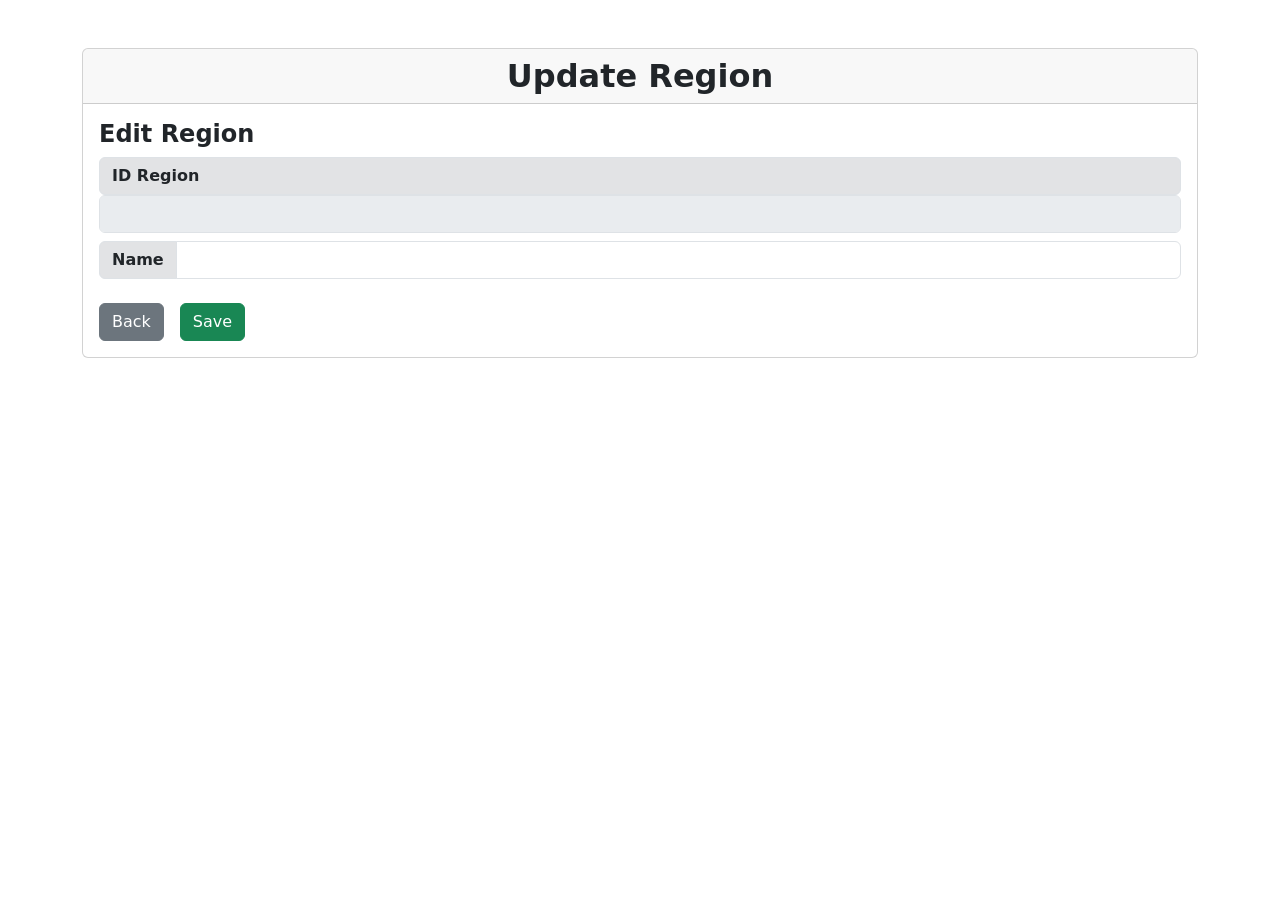
<file: clientapp/src/main/resources/templates/region/update-view.html>
<!DOCTYPE html>
<html lang="en">
<head>
    <meta charset="UTF-8">
    <meta name="viewport" content="width=device-width, initial-scale=1.0">
    
    <link href="https://cdn.jsdelivr.net/npm/bootstrap@5.0.2/dist/css/bootstrap.min.css" rel="stylesheet"
        integrity="sha384-EVSTQN3/azprG1Anm3QDgpJLIm9Nao0Yz1ztcQTwFspd3yD65VohhpuuCOmLASjC" crossorigin="anonymous">

    <link rel="shortcut icon" th:href="@{/img/Transformer-icon.png}" type="image/x-icon">

    <link rel="stylesheet" th:href="@{/css/style.css}">

    <title>Update Region</title>
</head>
<body>

    <section class="container">
        <div class="card mt-5">
            <h2 class="card-header fw-bold text-center">Update Region</h2>
            <form th:action="@{'/region/' + ${region.id}}" th:method="put" th:object="${region}">
                <div class="card-body">
                    <h4 class="card-title fw-bold">Edit Region</h4>
                    <span class="input-group-text fw-bold bg-secondary-subtle" id="id">ID Region</span>
                    <input type="text" class="form-control" aria-label="Sizing example input"
                        aria-describedby="name" th:field="*{id}" disabled>
                    <div class="input-group mb-4 mt-2">
                        <span class="input-group-text fw-bold bg-secondary-subtle" id="name">Name</span>
                        <input type="text" class="form-control" aria-label="Sizing example input"
                            aria-describedby="name" th:field="*{name}" required>
                    </div>

                    <div class="d-flex gap-3">
                        <a th:href="@{/region}" class="btn btn-secondary">Back</a>
                        <button type="submit" class="btn btn-success">Save</button>
                    </div>
                </div>
            </form>
        </div>
    </section>

    <script src="https://cdn.jsdelivr.net/npm/bootstrap@5.0.2/dist/js/bootstrap.bundle.min.js"
        integrity="sha384-MrcW6ZMFYlzcLA8Nl+NtUVF0sA7MsXsP1UyJoMp4YLEuNSfAP+JcXn/tWtIaxVXM"
        crossorigin="anonymous"></script>
</body>
</html>
</file>
